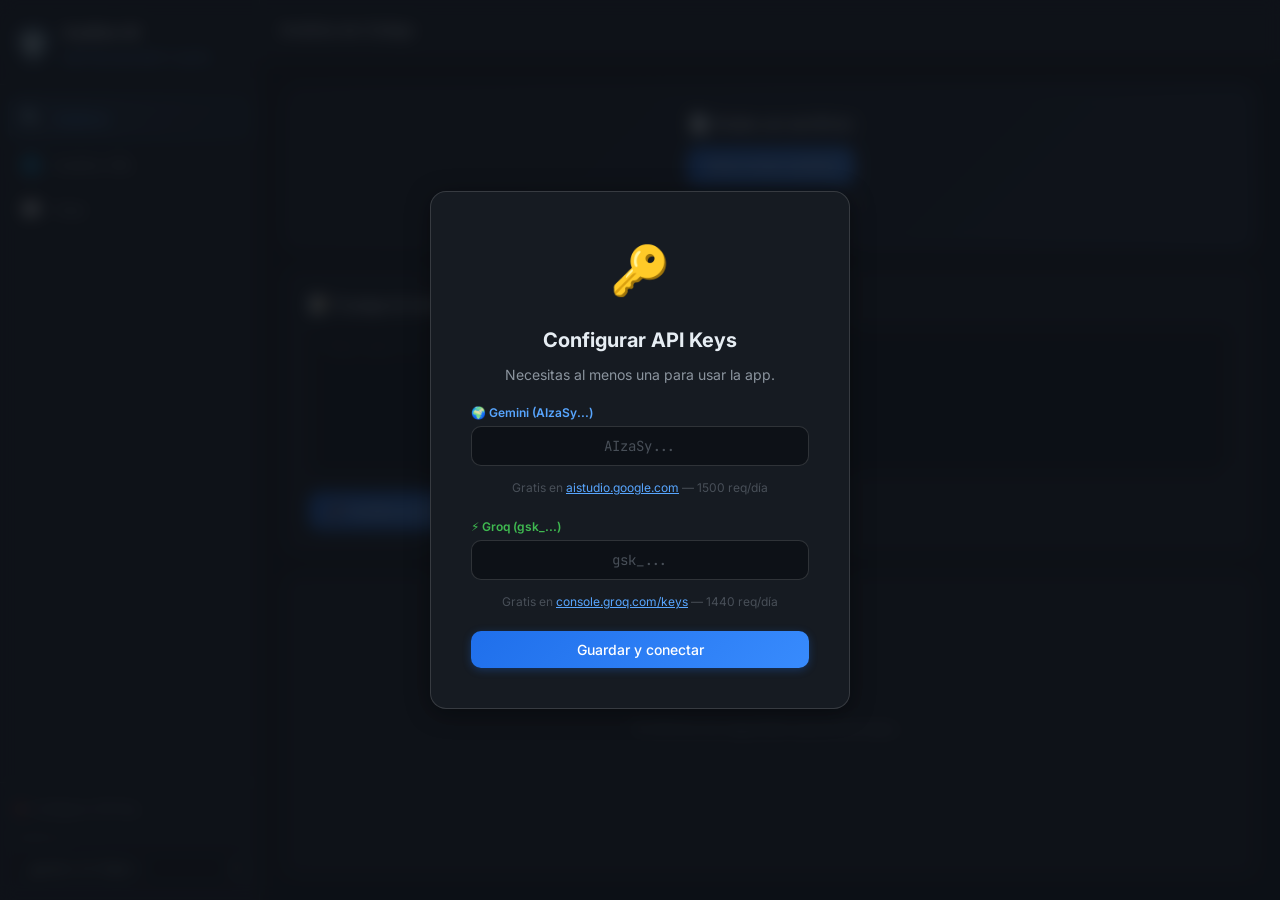
<file: docs/index.html>
<!DOCTYPE html>
<html lang="es">
<head>
  <meta charset="UTF-8" />
  <meta name="viewport" content="width=device-width, initial-scale=1.0" />
  <meta name="theme-color" content="#161b22" />
  <meta name="apple-mobile-web-app-capable" content="yes" />
  <meta name="apple-mobile-web-app-status-bar-style" content="black-translucent" />
  <link rel="manifest" href="manifest.json" />
  <link rel="icon" href="icons/icon-192.svg" sizes="192x192" />
  <link rel="apple-touch-icon" href="icons/icon-192.svg" />
  <title>Auditor-AI — PWA</title>
  <link href="https://fonts.googleapis.com/css2?family=Inter:wght@300;400;500;600;700&family=JetBrains+Mono:wght@400;500&display=swap" rel="stylesheet" />
  <link rel="stylesheet" href="style.css" />
</head>
<body>

  <div class="sidebar-overlay" id="sidebar-overlay" onclick="toggleSidebar()"></div>

  <aside class="sidebar" id="sidebar">
    <div class="sidebar-header">
      <div class="logo">
        <span class="logo-icon">&#x1F6E1;&#xFE0F;</span>
        <div class="logo-text">
          <h1>Auditor-AI</h1>
          <span class="logo-sub">RAPTOR Security Suite</span>
        </div>
      </div>
    </div>

    <nav class="sidebar-nav">
      <button class="nav-item active" id="nav-analyze" onclick="switchTab('analyze')">
        <span class="nav-icon">&#x1F50D;</span><span>An&aacute;lisis</span>
      </button>
      <button class="nav-item" id="nav-web" onclick="switchTab('web')">
        <span class="nav-icon">&#x1F310;</span><span>Auditar URL</span>
      </button>
      <button class="nav-item" id="nav-chat" onclick="switchTab('chat')">
        <span class="nav-icon">&#x1F4AC;</span><span>Chat</span>
      </button>
    </nav>

    <div class="sidebar-footer">
      <div class="status-indicator" id="status-indicator">
        <span class="status-dot" id="status-dot"></span>
        <span id="status-text">Comprobando...</span>
      </div>
      <div class="model-select-wrapper">
        <label for="global-model">Modelo</label>
        <select id="global-model">
          <optgroup label="Gemini (gratis, con cuota)">
            <option value="gemini-2.5-flash" selected>gemini-2.5-flash &#x26A1;</option>
            <option value="gemini-1.5-flash">gemini-1.5-flash (1500 req/d&iacute;a)</option>
          </optgroup>
          <optgroup label="Groq &#x1F525; (gratis, sin cuota pr&aacute;ctica)">
            <option value="llama-3.3-70b-versatile">Llama 3.3 70B</option>
            <option value="meta-llama/llama-4-scout-17b-16e-instruct">Llama 4 Scout 17B</option>
            <option value="qwen/qwen3-32b">Qwen 3 32B</option>
            <option value="llama-3.1-8b-instant">Llama 3.1 8B (r&aacute;pido)</option>
          </optgroup>
        </select>
      </div>
    </div>
  </aside>

  <main class="main-content">
    <header class="topbar">
      <button class="sidebar-toggle" onclick="toggleSidebar()" aria-label="Menú">
        <span></span><span></span><span></span>
      </button>
      <div class="topbar-title" id="topbar-title">An&aacute;lisis de C&oacute;digo</div>
    </header>

    <!-- ANALYZE TAB -->
    <section class="tab-panel active" id="tab-analyze">
      <div class="panel-body" style="display:flex;flex-direction:column;gap:16px">
        <div class="card upload-card" id="drop-zone">
          <h2>&#x1F4C4; Sube un archivo</h2>
          <input type="file" id="file-input" hidden />
          <button class="btn btn-primary" onclick="document.getElementById('file-input').click()">Seleccionar archivo</button>
          <p class="upload-hint" style="margin-top:8px">O arrastra un archivo aqu&iacute;</p>
        </div>
        <div class="file-info-bar hidden" id="file-info-bar">
          <span id="file-info-name"></span>
          <button class="btn btn-primary btn-sm" id="analyze-file-btn" onclick="analyzeFile()">&#x1F680; Auditar</button>
        </div>

        <div class="card">
          <h2 class="card-title">&#x1F4DD; O pega el c&oacute;digo</h2>
          <textarea id="code-textarea" class="text-input" style="min-height:150px;font-family:var(--font-mono);font-size:13px;resize:vertical;width:100%;margin-bottom:10px" placeholder="Pega aqu&iacute; el c&oacute;digo a analizar..."></textarea>
          <button class="btn btn-primary" id="analyze-code-btn" onclick="analyzeCode()">&#x1F680; Auditar con RAPTOR</button>
        </div>

        <div class="output-header" style="display:none" id="analyze-output-header">
          <span class="output-label">&#x1F50D; Resultado del an&aacute;lisis</span>
          <span class="output-meta" id="analyze-meta"></span>
        </div>
      </div>
      <div class="output-wrapper" id="analyze-output-wrapper">
        <div class="output-box" id="analyze-output">
          <div class="output-placeholder"><span>&#x1F6E1;&#xFE0F;</span><p>El informe de seguridad aparecer&aacute; aqu&iacute;...</p></div>
        </div>
      </div>
    </section>

    <!-- WEB TAB -->
    <section class="tab-panel" id="tab-web">
      <div class="panel-body">
        <div class="card">
          <h2 class="card-title">&#x1F310; Auditor&iacute;a de URL</h2>
          <div class="input-group">
            <input type="text" id="url-input" class="text-input" placeholder="https://ejemplo.com" />
            <button class="btn btn-primary" id="analyze-url-btn" onclick="analyzeURL()">Auditar Web</button>
          </div>
        </div>
      </div>
      <div class="output-wrapper" id="web-output-wrapper">
        <div class="output-box" id="web-output">
          <div class="output-placeholder"><span>&#x1F310;</span><p>Resultados del an&aacute;lisis web...</p></div>
        </div>
      </div>
    </section>

    <!-- CHAT TAB -->
    <section class="tab-panel" id="tab-chat">
      <div class="chat-wrapper">
        <div class="chat-messages" id="chat-messages">
          <div class="chat-welcome">
            <div class="chat-welcome-icon">&#x1F916;</div>
            <h2>Chat de Seguridad Auditor-AI</h2>
            <p>Asistente DevSecOps con metodolog&iacute;a RAPTOR activada.<br/>Haz cualquier pregunta sobre vulnerabilidades, c&oacute;digo o buenas pr&aacute;cticas de seguridad.</p>
            <button class="btn btn-primary" id="start-chat-btn" onclick="startChat()">&#x1F4AC; Iniciar sesi&oacute;n de chat</button>
          </div>
        </div>
        <div class="chat-input-area">
          <div class="chat-input-wrapper">
            <textarea id="chat-input" class="chat-textarea" placeholder="Pregunta de seguridad..." rows="1" disabled></textarea>
            <button class="chat-send-btn" id="chat-send-btn" onclick="sendChatMessage()" disabled aria-label="Enviar">
              <svg width="20" height="20" viewBox="0 0 24 24" fill="none" stroke="currentColor" stroke-width="2" stroke-linecap="round" stroke-linejoin="round"><line x1="22" y1="2" x2="11" y2="13"/><polygon points="22 2 15 22 11 13 2 9 22 2"/></svg>
            </button>
          </div>
          <div class="chat-hint" id="chat-hint">Inicia la sesi&oacute;n para comenzar a chatear</div>
        </div>
      </div>
    </section>

  </main>

  <div class="toast hidden" id="toast"></div>

  <div class="api-key-overlay" id="api-key-overlay">
    <div class="api-key-modal">
      <div class="api-key-modal-icon">&#x1F511;</div>
      <h2>Configurar API Keys</h2>
      <p style="margin-bottom:16px">Necesitas al menos una para usar la app.</p>

      <label style="font-size:12px;color:var(--accent);font-weight:600;display:block;text-align:left;margin-bottom:4px">&#x1F30D; Gemini (AIzaSy...)</label>
      <input type="text" id="gemini-key-input" class="text-input" placeholder="AIzaSy..." autocomplete="off" style="margin-bottom:12px" />
      <p class="api-key-hint" style="margin-bottom:16px">Gratis en <a href="https://aistudio.google.com/" target="_blank" rel="noopener">aistudio.google.com</a> &mdash; 1500 req/d&iacute;a</p>

      <label style="font-size:12px;color:var(--green);font-weight:600;display:block;text-align:left;margin-bottom:4px">&#x26A1; Groq (gsk_...)</label>
      <input type="text" id="groq-key-input" class="text-input" placeholder="gsk_..." autocomplete="off" style="margin-bottom:12px" />
      <p class="api-key-hint" style="margin-bottom:20px">Gratis en <a href="https://console.groq.com/keys" target="_blank" rel="noopener">console.groq.com/keys</a> &mdash; 1440 req/d&iacute;a</p>

      <button class="btn btn-primary" id="api-key-btn" onclick="saveApiKeys()">Guardar y conectar</button>
      <p class="api-key-error hidden" id="api-key-error">Configura al menos una API Key</p>
    </div>
  </div>

  <script src="app.js?v=20260613"></script>
</body>
</html>
</file>
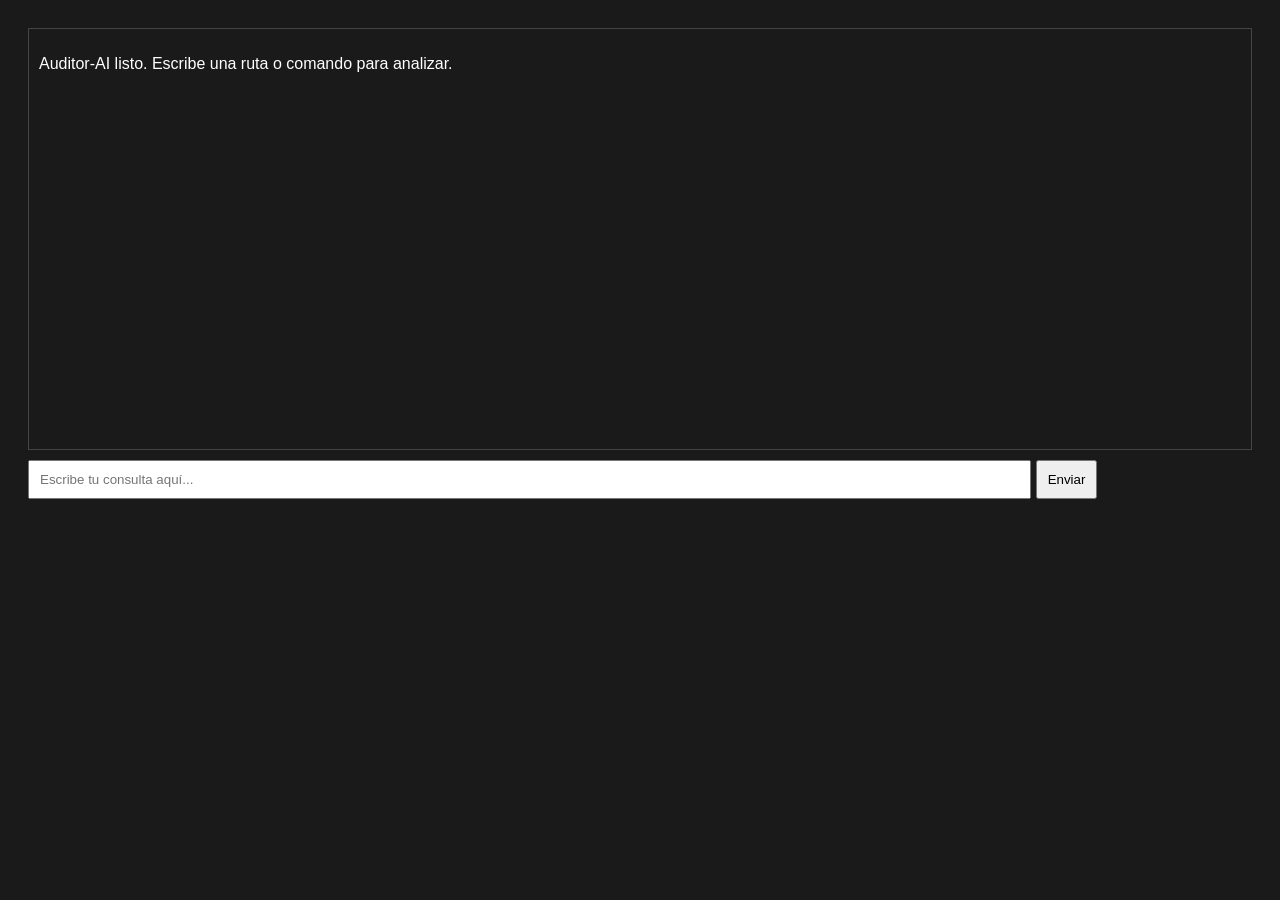
<file: static/index.html>
<!DOCTYPE html>
<html lang="es">

<head>
    <meta charset="UTF-8">
    <title>Auditor-AI - RAPTOR Security Suite</title>
    <link rel="stylesheet" href="/static/style.css">
</head>

<body>
    <div class="main-container">
        <div id="chat-output"
            style="height: 400px; overflow-y: scroll; border: 1px solid #444; padding: 10px; margin-bottom: 10px; color: white;">
            <p>Auditor-AI listo. Escribe una ruta o comando para analizar.</p>
        </div>

        <div class="input-container">
            <input type="text" id="chat-input" placeholder="Escribe tu consulta aquí..."
                style="width: 80%; padding: 10px;">
            <button id="enviar-btn" onclick="handleSend()" style="padding: 10px;">Enviar</button>
        </div>
    </div>

    <script src="/static/app.js"></script>
</body>

</html>
</file>
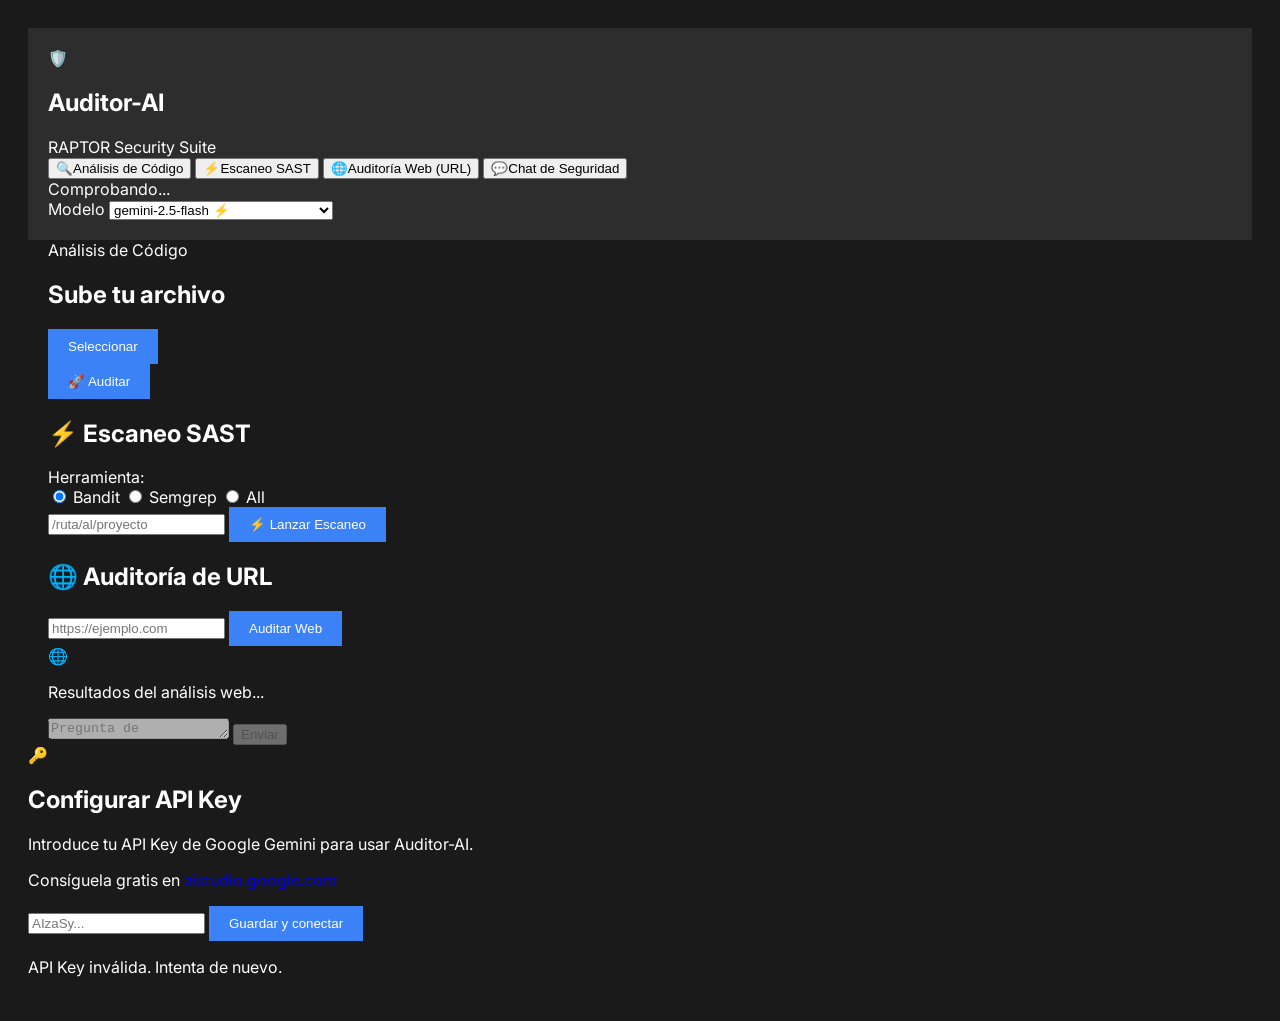
<file: auditor_ai/static/index.html>
<!DOCTYPE html>
<html lang="es">

<head>
  <meta charset="UTF-8" />
  <meta name="viewport" content="width=device-width, initial-scale=1.0" />
  <title>Auditor-AI — Panel de Seguridad</title>
  <link
    href="https://fonts.googleapis.com/css2?family=Inter:wght@300;400;500;600;700&family=JetBrains+Mono:wght@400;500&display=swap"
    rel="stylesheet" />
  <link rel="stylesheet" href="/static/style.css" />
</head>

<body>

  <aside class="sidebar" id="sidebar">
    <div class="sidebar-header">
      <div class="logo">
        <span class="logo-icon">🛡️</span>
        <div class="logo-text">
          <h1>Auditor-AI</h1>
          <span class="logo-sub">RAPTOR Security Suite</span>
        </div>
      </div>
    </div>

    <nav class="sidebar-nav">
      <button class="nav-item active" id="nav-analyze" onclick="switchTab('analyze')">
        <span class="nav-icon">🔍</span><span>Análisis de Código</span>
      </button>
      <button class="nav-item" id="nav-scan" onclick="switchTab('scan')">
        <span class="nav-icon">⚡</span><span>Escaneo SAST</span>
      </button>
      <button class="nav-item" id="nav-web" onclick="switchTab('web')">
        <span class="nav-icon">🌐</span><span>Auditoría Web (URL)</span>
      </button>
      <button class="nav-item" id="nav-chat" onclick="switchTab('chat')">
        <span class="nav-icon">💬</span><span>Chat de Seguridad</span>
      </button>
    </nav>

    <div class="sidebar-footer">
      <div class="status-indicator" id="status-indicator">
        <span class="status-dot" id="status-dot"></span>
        <span id="status-text">Comprobando...</span>
      </div>
      <div class="model-select-wrapper">
        <label for="global-model">Modelo</label>
          <select id="global-model">
            <option value="gemini-2.5-flash" selected>gemini-2.5-flash ⚡</option>
            <option value="gemini-2.5-pro">gemini-2.5-pro 🧠 (cuota limitada)</option>
          </select>
      </div>
    </div>
  </aside>

  <main class="main-content">
    <header class="topbar">
      <div class="topbar-title" id="topbar-title">Análisis de Código</div>
    </header>

    <section class="tab-panel active" id="tab-analyze">
      <div class="panel-body">
        <div class="card upload-card" id="drop-zone">
          <h2>Sube tu archivo</h2>
          <input type="file" id="file-input" hidden />
          <button class="btn btn-primary" onclick="document.getElementById('file-input').click()">Seleccionar</button>
        </div>
        <div class="file-info-bar hidden" id="file-info-bar">
          <span id="file-info-name"></span>
          <button class="btn btn-primary btn-sm" id="analyze-file-btn" onclick="analyzeFile()">🚀 Auditar</button>
        </div>
      </div>
      <div class="output-wrapper" id="analyze-output-wrapper">
        <div class="output-box" id="analyze-output"></div>
      </div>
    </section>

    <section class="tab-panel" id="tab-scan">
      <div class="panel-body">
        <div class="card">
          <h2 class="card-title">⚡ Escaneo SAST</h2>
          <div class="tool-selector">
            <span class="tool-label">Herramienta:</span>
            <div class="tool-options">
              <label class="chip-label">
                <input type="radio" name="sast-tool" value="bandit" checked />
                <span class="chip">Bandit</span>
              </label>
              <label class="chip-label">
                <input type="radio" name="sast-tool" value="semgrep" />
                <span class="chip">Semgrep</span>
              </label>
              <label class="chip-label">
                <input type="radio" name="sast-tool" value="all" />
                <span class="chip">All</span>
              </label>
            </div>
          </div>
          <input type="text" id="scan-path-input" class="text-input" placeholder="/ruta/al/proyecto" />
          <button class="btn btn-primary" id="scan-btn" onclick="runScan()">⚡ Lanzar Escaneo</button>
        </div>
      </div>
      <div class="output-wrapper" id="scan-output-wrapper">
        <div class="output-box" id="scan-output"></div>
      </div>
    </section>

    <section class="tab-panel" id="tab-web">
      <div class="panel-body">
        <div class="card">
          <h2 class="card-title">🌐 Auditoría de URL</h2>
          <div class="input-group">
            <input type="text" id="url-input" class="text-input" placeholder="https://ejemplo.com" />
            <button class="btn btn-primary" id="analyze-url-btn" onclick="analyzeURL()">Auditar Web</button>
          </div>
        </div>
      </div>
      <div class="output-wrapper" id="web-output-wrapper">
        <div class="output-box" id="web-output">
          <div class="output-placeholder"><span>🌐</span>
            <p>Resultados del análisis web...</p>
          </div>
        </div>
      </div>
    </section>

    <section class="tab-panel" id="tab-chat">
      <div class="chat-wrapper">
        <div class="chat-messages" id="chat-messages"></div>
        <div class="chat-input-area">
          <textarea id="chat-input" placeholder="Pregunta de seguridad..." rows="1" disabled></textarea>
          <button class="chat-send-btn" id="chat-send-btn" onclick="sendChatMessage()" disabled>Enviar</button>
        </div>
      </div>
    </section>

  </main>

  <div class="toast hidden" id="toast"></div>

  <div class="api-key-overlay hidden" id="api-key-overlay">
    <div class="api-key-modal">
      <div class="api-key-modal-icon">🔑</div>
      <h2>Configurar API Key</h2>
      <p>Introduce tu API Key de Google Gemini para usar Auditor-AI.</p>
      <p class="api-key-hint">Consíguela gratis en <a href="https://aistudio.google.com/" target="_blank">aistudio.google.com</a></p>
      <input type="text" id="api-key-input" class="text-input" placeholder="AIzaSy..." />
      <button class="btn btn-primary" id="api-key-btn" onclick="saveApiKey()">Guardar y conectar</button>
      <p class="api-key-error hidden" id="api-key-error">API Key inválida. Intenta de nuevo.</p>
    </div>
  </div>

  <script src="/static/app.js?v=4"></script>
</body>

</html>
</file>
<file: docs/style.css>
/* ═══════════════════════════════════════════════════════════════════
   Auditor-AI Web — Dark mode premium stylesheet
   ═══════════════════════════════════════════════════════════════════ */

/* ── Variables ────────────────────────────────────────────────────── */
:root {
  /* Colors */
  --bg-base:        #0d1117;
  --bg-surface:     #161b22;
  --bg-elevated:    #1c2332;
  --bg-hover:       #212940;
  --bg-input:       #0d1117;

  --border:         rgba(255,255,255,0.07);
  --border-bright:  rgba(255,255,255,0.14);

  --accent:         #58a6ff;
  --accent-glow:    rgba(88,166,255,0.25);
  --accent-hover:   #79b8ff;

  --green:          #3fb950;
  --green-glow:     rgba(63,185,80,0.2);
  --yellow:         #d29922;
  --red:            #f85149;
  --orange:         #e3b341;
  --purple:         #bc8cff;

  --text-primary:   #e6edf3;
  --text-secondary: #8b949e;
  --text-muted:     #484f58;

  /* Severity colors */
  --sev-critical:   #f85149;
  --sev-high:       #e3b341;
  --sev-medium:     #d29922;
  --sev-low:        #3fb950;
  --sev-info:       #58a6ff;

  /* Layout */
  --sidebar-w:      260px;
  --topbar-h:       60px;
  --radius:         10px;
  --radius-lg:      16px;
  --radius-sm:      6px;
  --shadow:         0 4px 24px rgba(0,0,0,0.4);
  --shadow-glow:    0 0 24px var(--accent-glow);

  /* Typography */
  --font-sans:      'Inter', system-ui, sans-serif;
  --font-mono:      'JetBrains Mono', 'Fira Code', monospace;
}

/* ── Reset & Base ─────────────────────────────────────────────────── */
*, *::before, *::after { box-sizing: border-box; margin: 0; padding: 0; }

html { height: 100%; scroll-behavior: smooth; }

body {
  font-family: var(--font-sans);
  background: var(--bg-base);
  color: var(--text-primary);
  height: 100vh;
  display: flex;
  overflow: hidden;
  font-size: 14px;
  line-height: 1.6;
}

/* ── Scrollbar ────────────────────────────────────────────────────── */
::-webkit-scrollbar { width: 6px; height: 6px; }
::-webkit-scrollbar-track { background: transparent; }
::-webkit-scrollbar-thumb { background: var(--border-bright); border-radius: 3px; }
::-webkit-scrollbar-thumb:hover { background: var(--text-muted); }

/* ── Sidebar ──────────────────────────────────────────────────────── */
.sidebar {
  width: var(--sidebar-w);
  min-width: var(--sidebar-w);
  background: var(--bg-surface);
  border-right: 1px solid var(--border);
  display: flex;
  flex-direction: column;
  height: 100vh;
  transition: width 0.3s ease, min-width 0.3s ease;
  overflow: hidden;
  z-index: 100;
  position: relative;
}

.sidebar.collapsed {
  width: 0;
  min-width: 0;
  border-right: none;
}

.sidebar-header {
  padding: 20px 16px 16px;
  border-bottom: 1px solid var(--border);
}

.logo {
  display: flex;
  align-items: center;
  gap: 12px;
}

.logo-icon {
  font-size: 28px;
  filter: drop-shadow(0 0 8px rgba(88,166,255,0.5));
  animation: pulse-glow 3s infinite;
}

@keyframes pulse-glow {
  0%, 100% { filter: drop-shadow(0 0 6px rgba(88,166,255,0.4)); }
  50%       { filter: drop-shadow(0 0 14px rgba(88,166,255,0.8)); }
}

.logo-text h1 {
  font-size: 16px;
  font-weight: 700;
  color: var(--text-primary);
  letter-spacing: -0.3px;
}

.logo-sub {
  font-size: 11px;
  color: var(--accent);
  font-weight: 500;
  letter-spacing: 0.5px;
  text-transform: uppercase;
}

/* ── Sidebar Nav ──────────────────────────────────────────────────── */
.sidebar-nav {
  flex: 1;
  padding: 12px 8px;
  display: flex;
  flex-direction: column;
  gap: 4px;
}

.nav-item {
  display: flex;
  align-items: center;
  gap: 12px;
  padding: 10px 12px;
  border-radius: var(--radius);
  background: transparent;
  border: none;
  color: var(--text-secondary);
  font-family: var(--font-sans);
  font-size: 14px;
  font-weight: 500;
  cursor: pointer;
  transition: all 0.2s ease;
  width: 100%;
  text-align: left;
  white-space: nowrap;
}

.nav-item:hover {
  background: var(--bg-hover);
  color: var(--text-primary);
  transform: translateX(2px);
}

.nav-item.active {
  background: linear-gradient(135deg, rgba(88,166,255,0.15), rgba(88,166,255,0.05));
  color: var(--accent);
  border: 1px solid rgba(88,166,255,0.25);
  box-shadow: inset 0 0 12px rgba(88,166,255,0.05);
}

.nav-icon {
  font-size: 18px;
  min-width: 20px;
  text-align: center;
}

/* ── Sidebar Footer ───────────────────────────────────────────────── */
.sidebar-footer {
  padding: 16px;
  border-top: 1px solid var(--border);
  display: flex;
  flex-direction: column;
  gap: 12px;
}

.status-indicator {
  display: flex;
  align-items: center;
  gap: 8px;
  font-size: 12px;
  color: var(--text-secondary);
}

.status-dot {
  width: 8px;
  height: 8px;
  border-radius: 50%;
  background: var(--text-muted);
  transition: background 0.3s;
}

.status-dot.ok    { background: var(--green); box-shadow: 0 0 6px var(--green-glow); }
.status-dot.error { background: var(--red); }

.model-select-wrapper {
  display: flex;
  flex-direction: column;
  gap: 4px;
}

.model-select-wrapper label {
  font-size: 11px;
  color: var(--text-muted);
  text-transform: uppercase;
  letter-spacing: 0.5px;
}

select#global-model {
  background: var(--bg-input);
  border: 1px solid var(--border-bright);
  color: var(--text-primary);
  border-radius: var(--radius-sm);
  padding: 6px 8px;
  font-family: var(--font-sans);
  font-size: 13px;
  cursor: pointer;
  outline: none;
  transition: border-color 0.2s;
}

select#global-model:focus { border-color: var(--accent); }

/* ── Main Content ─────────────────────────────────────────────────── */
.main-content {
  flex: 1;
  display: flex;
  flex-direction: column;
  height: 100vh;
  overflow: hidden;
  min-width: 0;
}

/* ── Topbar ───────────────────────────────────────────────────────── */
.topbar {
  height: var(--topbar-h);
  background: var(--bg-surface);
  border-bottom: 1px solid var(--border);
  display: flex;
  align-items: center;
  gap: 16px;
  padding: 0 20px;
  flex-shrink: 0;
}

.sidebar-toggle {
  background: none;
  border: none;
  cursor: pointer;
  display: flex;
  flex-direction: column;
  gap: 5px;
  padding: 6px;
  border-radius: var(--radius-sm);
  transition: background 0.2s;
}

.sidebar-toggle:hover { background: var(--bg-hover); }

.sidebar-toggle span {
  display: block;
  width: 18px;
  height: 2px;
  background: var(--text-secondary);
  border-radius: 2px;
  transition: all 0.3s;
}

.topbar-title {
  font-size: 15px;
  font-weight: 600;
  color: var(--text-primary);
  flex: 1;
}

/* ── Tab Panels ───────────────────────────────────────────────────── */
.tab-panel {
  display: none;
  flex: 1;
  overflow-y: auto;
  padding: 24px;
  flex-direction: column;
  gap: 20px;
}

.tab-panel.active {
  display: flex;
}

/* ── Cards ────────────────────────────────────────────────────────── */
.card {
  background: var(--bg-surface);
  border: 1px solid var(--border);
  border-radius: var(--radius-lg);
  padding: 24px;
  transition: border-color 0.2s;
}

.card:hover { border-color: var(--border-bright); }

.card-title {
  font-size: 16px;
  font-weight: 600;
  margin-bottom: 8px;
}

.card-desc {
  color: var(--text-secondary);
  font-size: 13px;
  margin-bottom: 16px;
}

/* ── Upload Card ──────────────────────────────────────────────────── */
.upload-card {
  text-align: center;
  border: 2px dashed var(--border);
  cursor: pointer;
  transition: all 0.3s ease;
  background: linear-gradient(135deg, var(--bg-surface), var(--bg-elevated));
}

.upload-card:hover,
.upload-card.dragover {
  border-color: var(--accent);
  background: linear-gradient(135deg, rgba(88,166,255,0.05), rgba(88,166,255,0.02));
  box-shadow: var(--shadow-glow);
}

.upload-icon {
  font-size: 48px;
  margin-bottom: 12px;
  filter: grayscale(0.3);
  transition: filter 0.2s;
}

.upload-card:hover .upload-icon { filter: none; }

.upload-card h2 {
  font-size: 18px;
  font-weight: 600;
  margin-bottom: 8px;
}

.upload-card p {
  color: var(--text-secondary);
  font-size: 13px;
  margin-bottom: 4px;
}

.upload-hint {
  font-family: var(--font-mono);
  font-size: 11px !important;
  color: var(--text-muted) !important;
  margin-bottom: 16px !important;
}

/* ── Path Card ────────────────────────────────────────────────────── */
.path-card { padding: 16px 24px; }

.path-header {
  margin-bottom: 10px;
}

.section-label {
  font-size: 12px;
  color: var(--text-muted);
  text-transform: uppercase;
  letter-spacing: 0.5px;
  font-weight: 600;
}

/* ── Input Group ──────────────────────────────────────────────────── */
.input-group {
  display: flex;
  gap: 10px;
  align-items: center;
  margin-bottom: 12px;
}

.text-input {
  flex: 1;
  background: var(--bg-input);
  border: 1px solid var(--border-bright);
  color: var(--text-primary);
  border-radius: var(--radius);
  padding: 10px 14px;
  font-family: var(--font-mono);
  font-size: 13px;
  outline: none;
  transition: border-color 0.2s, box-shadow 0.2s;
}

.text-input:focus {
  border-color: var(--accent);
  box-shadow: 0 0 0 3px var(--accent-glow);
}

.text-input::placeholder { color: var(--text-muted); }

/* ── Buttons ──────────────────────────────────────────────────────── */
.btn {
  display: inline-flex;
  align-items: center;
  gap: 6px;
  padding: 10px 18px;
  border-radius: var(--radius);
  font-family: var(--font-sans);
  font-size: 14px;
  font-weight: 500;
  cursor: pointer;
  border: none;
  outline: none;
  transition: all 0.2s ease;
  white-space: nowrap;
}

.btn-primary {
  background: linear-gradient(135deg, #1f6feb, #388bfd);
  color: #fff;
  box-shadow: 0 2px 8px rgba(31,111,235,0.3);
}

.btn-primary:hover {
  background: linear-gradient(135deg, #388bfd, #58a6ff);
  box-shadow: 0 4px 16px rgba(88,166,255,0.4);
  transform: translateY(-1px);
}

.btn-primary:active { transform: translateY(0); }
.btn-primary:disabled {
  background: var(--bg-hover);
  color: var(--text-muted);
  cursor: not-allowed;
  box-shadow: none;
  transform: none;
}

.btn-ghost {
  background: transparent;
  color: var(--text-secondary);
  border: 1px solid var(--border);
}

.btn-ghost:hover {
  background: var(--bg-hover);
  color: var(--text-primary);
  border-color: var(--border-bright);
}

.btn-sm { padding: 6px 12px; font-size: 13px; }
.btn-wide { width: 100%; justify-content: center; margin-top: 8px; }

/* ── File Info Bar ────────────────────────────────────────────────── */
.file-info-bar {
  display: flex;
  align-items: center;
  gap: 10px;
  background: linear-gradient(135deg, rgba(63,185,80,0.1), rgba(63,185,80,0.03));
  border: 1px solid rgba(63,185,80,0.25);
  border-radius: var(--radius);
  padding: 10px 16px;
  animation: slide-in 0.3s ease;
}

@keyframes slide-in {
  from { opacity: 0; transform: translateY(-8px); }
  to   { opacity: 1; transform: translateY(0); }
}

.file-info-icon { font-size: 18px; }

#file-info-name {
  flex: 1;
  font-family: var(--font-mono);
  font-size: 13px;
  color: var(--green);
  font-weight: 500;
}

/* ── Tool Selector ────────────────────────────────────────────────── */
.tool-selector {
  display: flex;
  align-items: center;
  gap: 16px;
  margin-bottom: 12px;
  flex-wrap: wrap;
}

.tool-label {
  font-size: 13px;
  color: var(--text-secondary);
  font-weight: 500;
}

.tool-options {
  display: flex;
  gap: 8px;
}

.chip-label input[type="radio"] { display: none; }

.chip {
  display: block;
  padding: 5px 14px;
  border-radius: 20px;
  border: 1px solid var(--border-bright);
  color: var(--text-secondary);
  font-size: 13px;
  cursor: pointer;
  transition: all 0.2s;
}

.chip-label input:checked + .chip {
  background: rgba(88,166,255,0.15);
  border-color: var(--accent);
  color: var(--accent);
}

/* ── Output Box ───────────────────────────────────────────────────── */
.output-wrapper {
  flex: 1;
  display: flex;
  flex-direction: column;
  min-height: 300px;
  background: var(--bg-surface);
  border: 1px solid var(--border);
  border-radius: var(--radius-lg);
  overflow: hidden;
}

.output-header {
  display: flex;
  align-items: center;
  justify-content: space-between;
  padding: 12px 20px;
  border-bottom: 1px solid var(--border);
  background: var(--bg-elevated);
  flex-shrink: 0;
}

.output-label {
  font-size: 13px;
  font-weight: 600;
  color: var(--text-secondary);
}

.output-meta {
  font-size: 12px;
  color: var(--text-muted);
  font-family: var(--font-mono);
}

.output-box {
  flex: 1;
  padding: 20px 24px;
  overflow-y: auto;
  font-family: var(--font-sans);
  font-size: 14px;
  line-height: 1.8;
  position: relative;
}

.output-placeholder {
  display: flex;
  flex-direction: column;
  align-items: center;
  justify-content: center;
  height: 200px;
  color: var(--text-muted);
  gap: 12px;
}

.output-placeholder span { font-size: 36px; opacity: 0.4; }
.output-placeholder p { font-size: 14px; }

/* ── Markdown Rendering ───────────────────────────────────────────── */
.output-box h1 { font-size: 22px; font-weight: 700; margin: 24px 0 12px; color: var(--text-primary); border-bottom: 1px solid var(--border); padding-bottom: 8px; }
.output-box h2 { font-size: 18px; font-weight: 600; margin: 20px 0 10px; color: var(--text-primary); }
.output-box h3 { font-size: 15px; font-weight: 600; margin: 16px 0 8px; color: var(--accent); }
.output-box h4 { font-size: 14px; font-weight: 600; margin: 12px 0 6px; color: var(--text-secondary); }

.output-box p { margin-bottom: 12px; color: var(--text-secondary); }
.output-box strong { color: var(--text-primary); font-weight: 600; }
.output-box em { color: var(--yellow); font-style: italic; }

.output-box ul, .output-box ol { padding-left: 24px; margin-bottom: 12px; }
.output-box li { color: var(--text-secondary); margin-bottom: 4px; }
.output-box li::marker { color: var(--accent); }

.output-box code {
  font-family: var(--font-mono);
  font-size: 12px;
  background: rgba(255,255,255,0.06);
  padding: 2px 6px;
  border-radius: 4px;
  color: var(--purple);
}

.output-box pre {
  background: #0a0e14;
  border: 1px solid var(--border);
  border-radius: var(--radius);
  padding: 16px;
  overflow-x: auto;
  margin: 12px 0;
  position: relative;
}

.output-box pre code {
  background: none;
  padding: 0;
  color: var(--text-primary);
  font-size: 13px;
}

.output-box blockquote {
  border-left: 3px solid var(--accent);
  padding-left: 16px;
  margin: 12px 0;
  color: var(--text-muted);
}

.output-box hr {
  border: none;
  border-top: 1px solid var(--border);
  margin: 20px 0;
}

/* Severity tags auto-styling */
.output-box h1:has-text("CRÍTICA"), .sev-critical-heading { color: var(--sev-critical) !important; }

/* ── Streaming cursor ─────────────────────────────────────────────── */
.streaming-cursor {
  display: inline-block;
  width: 2px;
  height: 1.2em;
  background: var(--accent);
  border-radius: 1px;
  vertical-align: text-bottom;
  animation: blink 0.8s infinite;
  margin-left: 2px;
}

@keyframes blink {
  0%, 100% { opacity: 1; }
  50%       { opacity: 0; }
}

/* ── Chat ─────────────────────────────────────────────────────────── */
.chat-wrapper {
  flex: 1;
  display: flex;
  flex-direction: column;
  height: calc(100vh - var(--topbar-h));
  overflow: hidden;
}

.chat-messages {
  flex: 1;
  overflow-y: auto;
  padding: 24px;
  display: flex;
  flex-direction: column;
  gap: 20px;
}

.chat-welcome {
  display: flex;
  flex-direction: column;
  align-items: center;
  justify-content: center;
  flex: 1;
  text-align: center;
  gap: 16px;
  padding: 40px;
}

.chat-welcome-icon {
  font-size: 56px;
  animation: float 4s ease-in-out infinite;
}

@keyframes float {
  0%, 100% { transform: translateY(0); }
  50%       { transform: translateY(-10px); }
}

.chat-welcome h2 { font-size: 22px; font-weight: 700; }
.chat-welcome p { color: var(--text-secondary); max-width: 480px; line-height: 1.7; }

/* ── Chat messages ────────────────────────────────────────────────── */
.chat-msg {
  display: flex;
  gap: 12px;
  animation: msg-in 0.3s ease;
}

@keyframes msg-in {
  from { opacity: 0; transform: translateY(10px); }
  to   { opacity: 1; transform: translateY(0); }
}

.chat-msg.user { flex-direction: row-reverse; }

.chat-avatar {
  width: 36px;
  height: 36px;
  border-radius: 50%;
  display: flex;
  align-items: center;
  justify-content: center;
  font-size: 18px;
  flex-shrink: 0;
}

.chat-msg.user .chat-avatar    { background: rgba(88,166,255,0.15); border: 1px solid rgba(88,166,255,0.3); }
.chat-msg.ai .chat-avatar      { background: rgba(63,185,80,0.12); border: 1px solid rgba(63,185,80,0.3); }

.chat-bubble {
  max-width: 72%;
  padding: 14px 18px;
  border-radius: var(--radius-lg);
  line-height: 1.7;
  font-size: 14px;
}

.chat-msg.user .chat-bubble {
  background: linear-gradient(135deg, rgba(88,166,255,0.18), rgba(88,166,255,0.08));
  border: 1px solid rgba(88,166,255,0.2);
  border-bottom-right-radius: 4px;
  color: var(--text-primary);
}

.chat-msg.ai .chat-bubble {
  background: var(--bg-elevated);
  border: 1px solid var(--border);
  border-bottom-left-radius: 4px;
  color: var(--text-secondary);
}

.chat-msg.ai .chat-bubble p   { color: var(--text-secondary); }
.chat-msg.ai .chat-bubble strong { color: var(--text-primary); }
.chat-msg.ai .chat-bubble code { font-family: var(--font-mono); font-size: 12px; background: rgba(255,255,255,0.06); padding: 2px 5px; border-radius: 4px; color: var(--purple); }
.chat-msg.ai .chat-bubble pre  { background: #0a0e14; border: 1px solid var(--border); border-radius: var(--radius-sm); padding: 12px; margin: 8px 0; overflow-x: auto; }
.chat-msg.ai .chat-bubble pre code { background: none; padding: 0; font-size: 12px; }
.chat-msg.ai .chat-bubble h1, .chat-msg.ai .chat-bubble h2, .chat-msg.ai .chat-bubble h3 { color: var(--text-primary); margin: 12px 0 8px; }
.chat-msg.ai .chat-bubble ul, .chat-msg.ai .chat-bubble ol { padding-left: 20px; }
.chat-msg.ai .chat-bubble li { color: var(--text-secondary); }

/* ── Chat input ───────────────────────────────────────────────────── */
.chat-input-area {
  padding: 16px 24px;
  border-top: 1px solid var(--border);
  background: var(--bg-surface);
}

.chat-input-wrapper {
  display: flex;
  gap: 10px;
  align-items: flex-end;
  background: var(--bg-input);
  border: 1px solid var(--border-bright);
  border-radius: var(--radius-lg);
  padding: 8px 8px 8px 16px;
  transition: border-color 0.2s, box-shadow 0.2s;
}

.chat-input-wrapper:focus-within {
  border-color: var(--accent);
  box-shadow: 0 0 0 3px var(--accent-glow);
}

.chat-textarea {
  flex: 1;
  background: transparent;
  border: none;
  color: var(--text-primary);
  font-family: var(--font-sans);
  font-size: 14px;
  line-height: 1.6;
  resize: none;
  outline: none;
  max-height: 160px;
  overflow-y: auto;
}

.chat-textarea::placeholder { color: var(--text-muted); }
.chat-textarea:disabled { opacity: 0.5; cursor: not-allowed; }
.chat-textarea { width: 100%; }

.chat-send-btn {
  background: linear-gradient(135deg, #1f6feb, #388bfd);
  border: none;
  border-radius: var(--radius);
  padding: 8px 10px;
  cursor: pointer;
  color: white;
  display: flex;
  align-items: center;
  justify-content: center;
  transition: all 0.2s;
  flex-shrink: 0;
}

.chat-send-btn:hover:not(:disabled) {
  background: linear-gradient(135deg, #388bfd, #58a6ff);
  transform: scale(1.05);
}

.chat-send-btn:disabled {
  background: var(--bg-hover);
  color: var(--text-muted);
  cursor: not-allowed;
  transform: none;
}

.chat-hint {
  font-size: 11px;
  color: var(--text-muted);
  text-align: center;
  margin-top: 8px;
}

/* ── Loading Overlay ──────────────────────────────────────────────── */
.loading-overlay {
  position: fixed;
  inset: 0;
  background: rgba(13,17,23,0.7);
  backdrop-filter: blur(4px);
  display: flex;
  flex-direction: column;
  align-items: center;
  justify-content: center;
  z-index: 999;
  gap: 16px;
  font-size: 14px;
  color: var(--text-secondary);
}

.loading-spinner {
  width: 40px;
  height: 40px;
  border: 3px solid var(--border);
  border-top-color: var(--accent);
  border-radius: 50%;
  animation: spin 0.8s linear infinite;
}

@keyframes spin { to { transform: rotate(360deg); } }

/* ── Toast ────────────────────────────────────────────────────────── */
.toast {
  position: fixed;
  bottom: 24px;
  right: 24px;
  background: var(--bg-elevated);
  border: 1px solid var(--border-bright);
  border-radius: var(--radius);
  padding: 12px 18px;
  font-size: 14px;
  color: var(--text-primary);
  box-shadow: var(--shadow);
  z-index: 1000;
  animation: toast-in 0.3s ease;
  max-width: 320px;
}

@keyframes toast-in {
  from { opacity: 0; transform: translateY(12px); }
  to   { opacity: 1; transform: translateY(0); }
}

.toast.success { border-left: 3px solid var(--green); }
.toast.error   { border-left: 3px solid var(--red); }
.toast.info    { border-left: 3px solid var(--accent); }

/* ── API Key Overlay ─────────────────────────────────────────────── */
.api-key-overlay {
  position: fixed; inset: 0; z-index: 9999;
  background: rgba(13,17,23,0.85); backdrop-filter: blur(8px);
  display: flex; align-items: center; justify-content: center;
}
.api-key-modal {
  background: var(--bg-surface); border: 1px solid var(--border-bright);
  border-radius: var(--radius-lg); padding: 40px; max-width: 420px; width: 90%;
  text-align: center; box-shadow: var(--shadow);
}
.api-key-modal-icon { font-size: 48px; margin-bottom: 16px; }
.api-key-modal h2 { font-size: 20px; font-weight: 700; margin-bottom: 8px; }
.api-key-modal p { color: var(--text-secondary); font-size: 14px; margin-bottom: 4px; }
.api-key-hint { font-size: 12px !important; color: var(--text-muted) !important; margin-bottom: 20px !important; }
.api-key-hint a { color: var(--accent); }
.api-key-modal .text-input { width: 100%; margin-bottom: 12px; text-align: center; font-size: 14px; }
.api-key-modal .btn { width: 100%; justify-content: center; }
.api-key-error { color: var(--red); font-size: 13px; margin-top: 12px; }

/* ── Sidebar overlay (mobile) ─────────────────────────────────────── */
.sidebar-overlay {
  display: none;
  position: fixed;
  inset: 0;
  background: rgba(0,0,0,0.5);
  z-index: 150;
}

/* ── Sidebar toggle ───────────────────────────────────────────────── */
.sidebar-toggle {
  background: none;
  border: none;
  cursor: pointer;
  display: none;
  flex-direction: column;
  gap: 5px;
  padding: 6px;
  border-radius: var(--radius-sm);
  transition: background 0.2s;
}
.sidebar-toggle:hover { background: var(--bg-hover); }
.sidebar-toggle span {
  display: block;
  width: 20px;
  height: 2px;
  background: var(--text-secondary);
  border-radius: 2px;
  transition: all 0.3s;
}

/* ── Utilities ────────────────────────────────────────────────────── */
.hidden { display: none !important; }

/* ── Responsive ───────────────────────────────────────────────────── */
@media (max-width: 768px) {
  .sidebar-toggle { display: flex; }

  .sidebar {
    position: fixed;
    top: 0;
    left: 0;
    height: 100vh;
    z-index: 200;
    transform: translateX(0);
    transition: transform 0.3s ease;
    width: var(--sidebar-w);
    min-width: var(--sidebar-w);
    box-shadow: 4px 0 24px rgba(0,0,0,0.5);
  }
  .sidebar.collapsed {
    transform: translateX(-100%);
    box-shadow: none;
  }
  .sidebar-overlay:not(.hidden) { display: block; }

  .tab-panel { padding: 16px; }
  .chat-bubble { max-width: 92%; }

  .panel-body .card { padding: 16px; }

  .input-group { flex-direction: column; }
  .input-group .text-input { width: 100%; }
  .input-group .btn { width: 100%; }

  .api-key-modal { padding: 24px; margin: 16px; max-width: 100%; }
  .api-key-modal h2 { font-size: 18px; }

  .chat-input-area { padding: 12px 16px; }
  #chat-input { font-size: 16px; }
  .chat-msg .chat-bubble { max-width: 92%; font-size: 14px; }
  .chat-welcome { padding: 24px 16px; }
  .chat-welcome h2 { font-size: 18px; }

  .file-info-bar { flex-direction: column; align-items: stretch; text-align: center; }

  #code-textarea { min-height: 120px; }

  .output-box { padding: 16px; }
  .output-box h1 { font-size: 18px; }
  .output-box h2 { font-size: 16px; }
  .output-box pre { padding: 12px; font-size: 12px; }

  .sidebar-footer .model-select-wrapper select { font-size: 16px; }
}

@media (max-width: 480px) {
  .tab-panel { padding: 12px; }
  .topbar-title { font-size: 14px; }
  .card-title { font-size: 15px; }
  .chat-bubble { max-width: 96%; padding: 12px 14px; }
  .api-key-modal { padding: 20px 16px; }
  .api-key-modal .text-input { font-size: 16px; }
}
</file>
<file: static/style.css>
body { background-color: #1a1a1a; color: #ffffff; font-family: 'Inter', sans-serif; padding: 20px; }
.sidebar { background: #2d2d2d; padding: 20px; }
.main-content { margin-left: 20px; }
.btn-primary { background-color: #3b82f6; color: white; padding: 10px 20px; border: none; cursor: pointer; }
</file>
